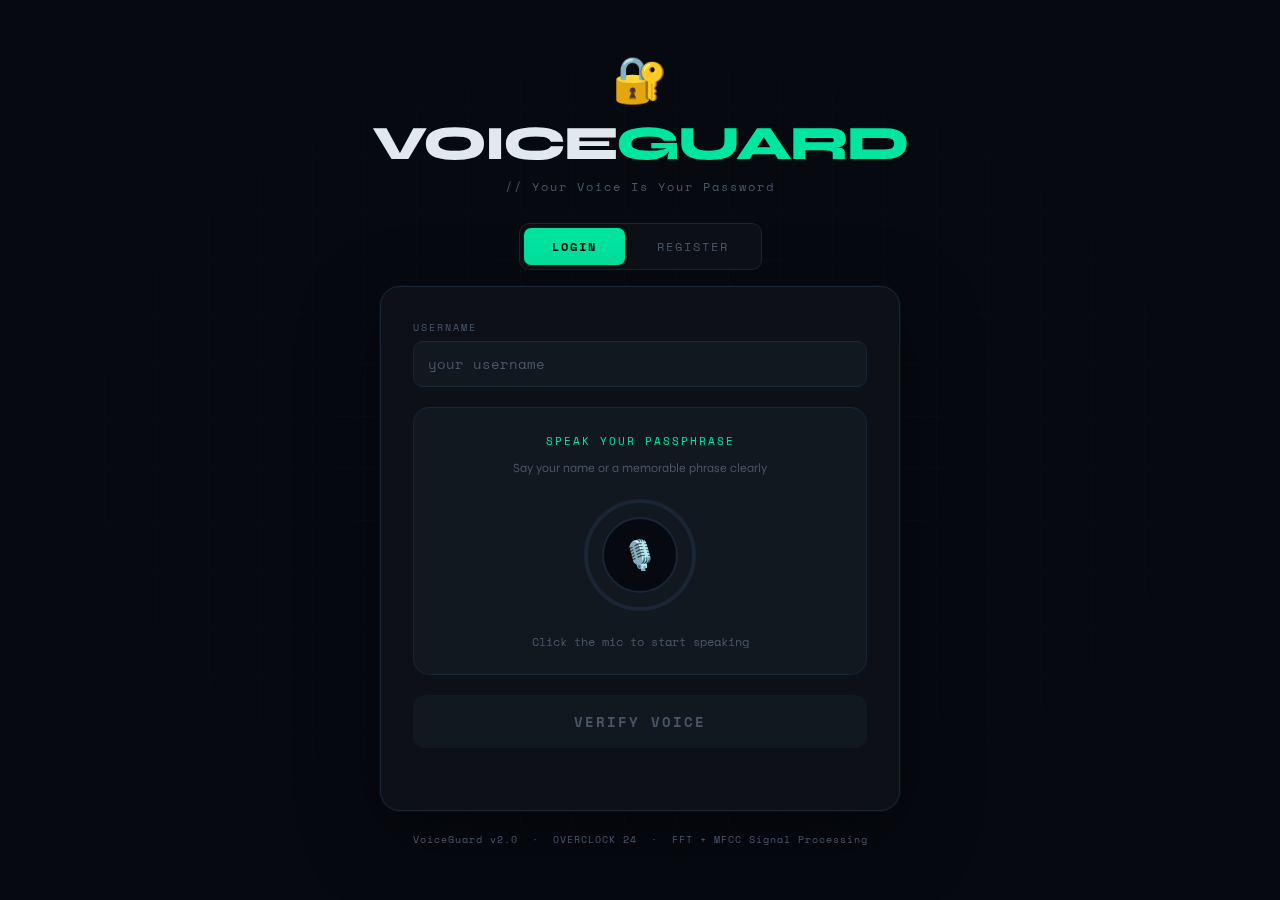
<file: login_preview.html>
<!DOCTYPE html>
<html lang="en">
<head>
  <meta charset="UTF-8"/>
  <meta name="viewport" content="width=device-width, initial-scale=1.0"/>
  <title>VoiceGuard — Voice Login</title>
  <link rel="preconnect" href="https://fonts.googleapis.com"/>
  <link href="https://fonts.googleapis.com/css2?family=Space+Mono:wght@400;700&family=Syne:wght@400;600;800&display=swap" rel="stylesheet"/>
  <style>
    *,*::before,*::after{margin:0;padding:0;box-sizing:border-box}
    :root{
      --bg:#060910;--surface:#0d1117;--s2:#111820;--border:#1a2535;
      --green:#00e5a0;--g10:#00e5a010;--g20:#00e5a020;--g40:#00e5a040;
      --red:#ff4560;--text:#e2e8f0;--muted:#4a5568;
      --mono:'Space Mono',monospace;--sans:'Syne',sans-serif
    }
    html,body{height:100%;background:var(--bg);color:var(--text);font-family:var(--sans);overflow-x:hidden}
    .grid-bg{position:fixed;inset:0;z-index:0;
      background:linear-gradient(var(--border) 1px,transparent 1px),linear-gradient(90deg,var(--border) 1px,transparent 1px);
      background-size:52px 52px;
      mask-image:radial-gradient(ellipse 70% 70% at 50% 50%,black,transparent);
      -webkit-mask-image:radial-gradient(ellipse 70% 70% at 50% 50%,black,transparent);
      opacity:.2}
    .particles{position:fixed;inset:0;z-index:0;pointer-events:none}
    .particle{position:absolute;width:2px;height:2px;background:var(--green);border-radius:50%;opacity:0;animation:floatUp linear infinite}
    @keyframes floatUp{0%{opacity:0;transform:translateY(0) scale(1)}10%{opacity:.6}90%{opacity:.3}100%{opacity:0;transform:translateY(-100vh) scale(.3)}}
    .login-wrap{position:relative;z-index:1;min-height:100vh;display:flex;flex-direction:column;align-items:center;justify-content:center;padding:40px 20px}
    .logo-block{text-align:center;margin-bottom:28px;animation:fadeDown .6s ease both}
    .logo-icon{font-size:2.8rem;margin-bottom:8px;animation:glow 3s ease-in-out infinite;display:block}
    @keyframes glow{0%,100%{filter:drop-shadow(0 0 16px var(--green))}50%{filter:drop-shadow(0 0 32px var(--green))}}
    .logo-block h1{font-size:3rem;font-weight:800;letter-spacing:-2px;color:var(--text)}
    .logo-block h1 span{color:var(--green)}
    .tagline{font-family:var(--mono);font-size:.75rem;color:var(--muted);letter-spacing:2px;margin-top:6px}
    @keyframes fadeDown{from{opacity:0;transform:translateY(-16px)}to{opacity:1;transform:translateY(0)}}
    .mode-toggle{display:flex;gap:4px;background:var(--surface);border:1px solid var(--border);border-radius:10px;padding:4px;margin-bottom:16px;animation:fadeDown .6s .1s ease both}
    .mode-btn{flex:1;padding:10px 28px;border:none;border-radius:7px;background:transparent;color:var(--muted);font-family:var(--mono);font-size:.75rem;letter-spacing:2px;cursor:pointer;transition:all .2s}
    .mode-btn.active{background:var(--green);color:#000;font-weight:700}
    .mode-btn:not(.active):hover{color:var(--text);background:var(--s2)}
    .card{width:100%;max-width:520px;background:var(--surface);border:1px solid var(--border);border-radius:20px;padding:32px;animation:fadeDown .6s .15s ease both;box-shadow:0 24px 80px #00000060,0 0 0 1px var(--g10)}
    .form-section{display:flex;flex-direction:column;gap:20px}
    .form-section.hidden{display:none}
    .field{display:flex;flex-direction:column;gap:6px}
    .field-row{display:grid;grid-template-columns:1fr 1fr;gap:12px}
    .field label{font-family:var(--mono);font-size:.65rem;letter-spacing:2px;color:var(--muted);text-transform:uppercase}
    .field input{background:var(--s2);border:1px solid var(--border);border-radius:10px;padding:12px 14px;color:var(--text);font-family:var(--mono);font-size:.85rem;outline:none;transition:border-color .2s}
    .field input:focus{border-color:var(--green)}
    .field input::placeholder{color:var(--muted)}
    .voice-section{display:flex;flex-direction:column;align-items:center;gap:10px;padding:24px;background:var(--s2);border:1px solid var(--border);border-radius:16px}
    .voice-label{font-family:var(--mono);font-size:.7rem;letter-spacing:2px;color:var(--green)}
    .voice-hint{font-size:.78rem;color:var(--muted);text-align:center;max-width:280px;line-height:1.5}
    .mic-ring{position:relative;width:120px;height:120px;display:flex;align-items:center;justify-content:center;margin:8px 0}
    .ring-svg{position:absolute;inset:0;width:100%;height:100%;transform:rotate(-90deg)}
    .ring-track{fill:none;stroke:var(--border);stroke-width:4}
    .ring-fill{fill:none;stroke:var(--green);stroke-width:4;stroke-linecap:round;stroke-dasharray:339.3;stroke-dashoffset:339.3;transition:stroke-dashoffset .1s linear}
    .mic-btn{width:76px;height:76px;border-radius:50%;background:var(--bg);border:2px solid var(--border);cursor:pointer;transition:all .25s;display:flex;align-items:center;justify-content:center;position:relative;z-index:1}
    .mic-btn:hover{border-color:var(--green);background:var(--g10)}
    .mic-btn.recording{background:#1a0000;border-color:var(--red);animation:micPulse 1s ease-in-out infinite}
    .mic-btn.recorded{background:var(--g10);border-color:var(--green)}
    @keyframes micPulse{0%,100%{box-shadow:0 0 0 0 rgba(255,69,96,.4)}50%{box-shadow:0 0 0 14px rgba(255,69,96,0)}}
    .mic-icon{font-size:1.8rem}
    .rec-status{font-family:var(--mono);font-size:.72rem;color:var(--muted);text-align:center}
    .wavebar{width:100%;height:40px;border-radius:6px;display:none}
    .submit-btn{width:100%;padding:16px;background:var(--green);color:#000;border:none;border-radius:12px;font-family:var(--mono);font-size:.9rem;font-weight:700;letter-spacing:2px;cursor:pointer;transition:all .2s;text-transform:uppercase}
    .submit-btn:hover:not(:disabled){transform:translateY(-1px);box-shadow:0 8px 28px var(--g40)}
    .submit-btn:disabled{background:var(--s2);color:var(--muted);cursor:not-allowed}
    .result-area{min-height:10px}
    .result-card{padding:18px 20px;border-radius:12px;border:1px solid;animation:popIn .35s cubic-bezier(.175,.885,.32,1.275) both}
    @keyframes popIn{from{opacity:0;transform:scale(.94)}to{opacity:1;transform:scale(1)}}
    .result-card.success{background:#0a1a10;border-color:#00e5a060}
    .result-card.error{background:#1a080a;border-color:#ff456060}
    .result-card .verdict{font-family:var(--mono);font-size:1rem;font-weight:700;margin-bottom:8px}
    .result-card.success .verdict{color:var(--green)}
    .result-card.error .verdict{color:var(--red)}
    .result-card .sub{font-size:.8rem;color:var(--muted);font-family:var(--mono)}
    .conf-bar{height:4px;background:var(--border);border-radius:2px;margin-top:10px;overflow:hidden}
    .conf-fill{height:100%;border-radius:2px;transition:width .8s ease}
    .success .conf-fill{background:var(--green)}
    .error .conf-fill{background:var(--red)}
    .spinner{display:inline-block;width:14px;height:14px;border:2px solid var(--border);border-top-color:var(--green);border-radius:50%;animation:spin .7s linear infinite;margin-right:8px;vertical-align:middle}
    @keyframes spin{to{transform:rotate(360deg)}}
    .footer-note{margin-top:20px;font-family:var(--mono);font-size:.65rem;color:var(--muted);letter-spacing:1px;animation:fadeDown .6s .3s ease both;text-align:center}
    @media(max-width:480px){.card{padding:20px}.field-row{grid-template-columns:1fr}.logo-block h1{font-size:2.2rem}}
  </style>
</head>
<body>
  <div class="grid-bg"></div>
  <div class="particles" id="particles"></div>
  <div class="login-wrap">
    <div class="logo-block">
      <span class="logo-icon">🔐</span>
      <h1>VOICE<span>GUARD</span></h1>
      <p class="tagline">// Your Voice Is Your Password</p>
    </div>
    <div class="mode-toggle">
      <button class="mode-btn active" id="btnLogin" onclick="setMode('login')">LOGIN</button>
      <button class="mode-btn" id="btnRegister" onclick="setMode('register')">REGISTER</button>
    </div>
    <div class="card">
      <!-- LOGIN -->
      <div class="form-section" id="sectionLogin">
        <div class="field">
          <label>Username</label>
          <input type="text" id="loginUsername" placeholder="your username" autocomplete="off"/>
        </div>
        <div class="voice-section">
          <p class="voice-label">SPEAK YOUR PASSPHRASE</p>
          <p class="voice-hint">Say your name or a memorable phrase clearly</p>
          <div class="mic-ring">
            <button class="mic-btn" id="loginMicBtn" onclick="toggleRecord('login')">
              <span class="mic-icon" id="loginMicIcon">🎙️</span>
            </button>
            <svg class="ring-svg" viewBox="0 0 120 120">
              <circle class="ring-track" cx="60" cy="60" r="54"/>
              <circle class="ring-fill" id="loginRingFill" cx="60" cy="60" r="54"/>
            </svg>
          </div>
          <p class="rec-status" id="loginStatus">Click the mic to start speaking</p>
          <canvas class="wavebar" id="loginWave"></canvas>
        </div>
        <button class="submit-btn" id="loginSubmit" onclick="submitLogin()" disabled>VERIFY VOICE</button>
        <div class="result-area" id="loginResult"></div>
      </div>
      <!-- REGISTER -->
      <div class="form-section hidden" id="sectionRegister">
        <div class="field-row">
          <div class="field">
            <label>Username</label>
            <input type="text" id="regUsername" placeholder="choose a username" autocomplete="off"/>
          </div>
          <div class="field">
            <label>Display Name</label>
            <input type="text" id="regDisplayName" placeholder="your name" autocomplete="off"/>
          </div>
        </div>
        <div class="voice-section">
          <p class="voice-label">RECORD YOUR VOICE</p>
          <p class="voice-hint">Speak clearly for 3–5 seconds. This becomes your biometric key.</p>
          <div class="mic-ring">
            <button class="mic-btn" id="registerMicBtn" onclick="toggleRecord('register')">
              <span class="mic-icon" id="registerMicIcon">🎙️</span>
            </button>
            <svg class="ring-svg" viewBox="0 0 120 120">
              <circle class="ring-track" cx="60" cy="60" r="54"/>
              <circle class="ring-fill" id="registerRingFill" cx="60" cy="60" r="54"/>
            </svg>
          </div>
          <p class="rec-status" id="registerStatus">Click the mic to record your voice</p>
          <canvas class="wavebar" id="registerWave"></canvas>
        </div>
        <button class="submit-btn" id="registerSubmit" onclick="submitRegister()" disabled>REGISTER VOICE</button>
        <div class="result-area" id="registerResult"></div>
      </div>
    </div>
    <p class="footer-note">VoiceGuard v2.0 &nbsp;·&nbsp; OVERCLOCK 24 &nbsp;·&nbsp; FFT + MFCC Signal Processing</p>
  </div>

  <script>
    const MAX_SECONDS = 6;
    const state = {
      login:    { recorder: null, chunks: [], blob: null, recording: false, timer: null, elapsed: 0, audioCtx: null },
      register: { recorder: null, chunks: [], blob: null, recording: false, timer: null, elapsed: 0, audioCtx: null }
    };

    // Redirect if already logged in
    if (localStorage.getItem('vg_token')) window.location.replace('/');

    // Generate floating particles
    (function() {
      const c = document.getElementById('particles');
      for (let i = 0; i < 30; i++) {
        const p = document.createElement('div');
        p.className = 'particle';
        p.style.cssText = `left:${Math.random()*100}%;bottom:${Math.random()*-20}%;` +
          `animation-duration:${4+Math.random()*8}s;animation-delay:${Math.random()*6}s;` +
          `width:${1+Math.random()*2}px;height:${1+Math.random()*2}px;`;
        c.appendChild(p);
      }
    })();

    function setMode(m) {
      document.getElementById('sectionLogin').classList.toggle('hidden', m !== 'login');
      document.getElementById('sectionRegister').classList.toggle('hidden', m !== 'register');
      document.getElementById('btnLogin').classList.toggle('active', m === 'login');
      document.getElementById('btnRegister').classList.toggle('active', m === 'register');
    }

    async function toggleRecord(m) {
      state[m].recording ? stopRecording(m) : await startRecording(m);
    }

    async function startRecording(m) {
      const s = state[m];
      try {
        const stream = await navigator.mediaDevices.getUserMedia({ audio: true });
        s.chunks = []; s.blob = null; s.elapsed = 0;

        // Determine supported mimeType
        const mimeType = MediaRecorder.isTypeSupported('audio/webm;codecs=opus')
          ? 'audio/webm;codecs=opus'
          : MediaRecorder.isTypeSupported('audio/webm') ? 'audio/webm' : '';
        const opts = mimeType ? { mimeType } : {};

        s.recorder = new MediaRecorder(stream, opts);
        s.recorder.ondataavailable = e => { if (e.data && e.data.size > 0) s.chunks.push(e.data); };
        s.recorder.onstop = () => {
          s.blob = new Blob(s.chunks, { type: s.recorder.mimeType || 'audio/webm' });
          stream.getTracks().forEach(t => t.stop());
          if (s.audioCtx) { s.audioCtx.close(); s.audioCtx = null; }
          onDone(m);
        };
        s.recorder.start(100);
        s.recording = true;
        setUI(m, true);
        drawWave(m, stream);
        s.timer = setInterval(() => {
          s.elapsed += 0.1;
          updateRing(m, s.elapsed / MAX_SECONDS);
          document.getElementById(m + 'Status').textContent = `🔴 Recording… ${s.elapsed.toFixed(1)}s`;
          if (s.elapsed >= MAX_SECONDS) stopRecording(m);
        }, 100);
      } catch (err) {
        setStatus(m, '❌ Mic access denied. Allow microphone in browser settings.', 'red');
      }
    }

    function stopRecording(m) {
      const s = state[m];
      if (!s.recording) return;
      s.recording = false;
      clearInterval(s.timer);
      if (s.recorder && s.recorder.state !== 'inactive') s.recorder.stop();
      setUI(m, false);
    }

    function onDone(m) {
      setStatus(m, `✅ ${state[m].elapsed.toFixed(1)}s recorded — ready to submit`, 'green');
      document.getElementById(m + 'MicBtn').classList.add('recorded');
      document.getElementById(m + 'MicIcon').textContent = '✅';
      const submitId = m === 'login' ? 'loginSubmit' : 'registerSubmit';
      document.getElementById(submitId).disabled = false;
      updateRing(m, 1);
      // hide canvas
      document.getElementById(m + 'Wave').style.display = 'none';
    }

    function drawWave(m, stream) {
      const canvas = document.getElementById(m + 'Wave');
      canvas.style.display = 'block';
      canvas.width = canvas.offsetWidth || 300;
      canvas.height = 40;
      const ctx = canvas.getContext('2d');
      try {
        const ac = new (window.AudioContext || window.webkitAudioContext)();
        state[m].audioCtx = ac;
        const src = ac.createMediaStreamSource(stream);
        const ana = ac.createAnalyser();
        ana.fftSize = 64;
        src.connect(ana);
        const data = new Uint8Array(ana.frequencyBinCount);
        function draw() {
          if (!state[m].recording) { ctx.clearRect(0, 0, canvas.width, canvas.height); return; }
          requestAnimationFrame(draw);
          ana.getByteFrequencyData(data);
          canvas.width = canvas.offsetWidth || 300;
          ctx.clearRect(0, 0, canvas.width, canvas.height);
          const bw = canvas.width / data.length;
          data.forEach((v, i) => {
            const h = (v / 255) * canvas.height;
            const g = ctx.createLinearGradient(0, canvas.height - h, 0, canvas.height);
            g.addColorStop(0, '#00e5a0');
            g.addColorStop(1, '#00e5a030');
            ctx.fillStyle = g;
            ctx.fillRect(i * bw, canvas.height - h, bw - 1, h);
          });
        }
        draw();
      } catch(e) { /* AudioContext not available */ }
    }

    function updateRing(m, pct) {
      const fill = document.getElementById(m + 'RingFill');
      if (fill) fill.style.strokeDashoffset = 339.3 * (1 - Math.min(pct, 1));
    }

    function setUI(m, rec) {
      const btn = document.getElementById(m + 'MicBtn');
      btn.classList.toggle('recording', rec);
      if (!rec) btn.classList.remove('recorded');
      document.getElementById(m + 'MicIcon').textContent = rec ? '⏹️' : '🎙️';
    }

    function setStatus(m, text, col = 'muted') {
      const el = document.getElementById(m + 'Status');
      el.textContent = text;
      el.style.color = col === 'green' ? 'var(--green)' : col === 'red' ? 'var(--red)' : 'var(--muted)';
    }

    function setResult(m, html) {
      document.getElementById(m + 'Result').innerHTML = html;
    }

    function errCard(msg, conf = 0) {
      return `<div class="result-card error">
        <div class="verdict">❌ ${msg}</div>
        ${conf ? `<div class="conf-bar"><div class="conf-fill" style="width:${conf}%"></div></div>` : ''}
      </div>`;
    }

    async function submitLogin() {
      const username = (document.getElementById('loginUsername').value || '').trim().toLowerCase();
      const blob = state.login.blob;
      if (!username) { setResult('login', errCard('Please enter your username.')); return; }
      if (!blob) { setResult('login', errCard('Please record your voice first.')); return; }
      const btn = document.getElementById('loginSubmit');
      btn.disabled = true;
      btn.innerHTML = '<span class="spinner"></span>VERIFYING…';
      const fd = new FormData();
      fd.append('username', username);
      fd.append('audio', blob, 'voice.webm');
      try {
        const res = await fetch('/login', { method: 'POST', body: fd });
        const data = await res.json();
        if (data.matched) {
          localStorage.setItem('vg_token', data.token);
          localStorage.setItem('vg_user', data.username);
          localStorage.setItem('vg_display', data.display_name);
          setResult('login', `<div class="result-card success">
            <div class="verdict">✅ VOICE VERIFIED</div>
            <div class="sub">Welcome back, ${data.display_name} · Match: ${data.confidence}%</div>
            <div class="conf-bar"><div class="conf-fill" style="width:${data.confidence}%"></div></div>
          </div>`);
          setTimeout(() => window.location.replace('/'), 1200);
        } else {
          setResult('login', errCard(data.error || 'Voice not recognised. Try again.', data.confidence || 0));
          btn.disabled = false;
          btn.textContent = 'VERIFY VOICE';
        }
      } catch (e) {
        setResult('login', errCard('Cannot reach server. Make sure Flask is running.'));
        btn.disabled = false;
        btn.textContent = 'VERIFY VOICE';
      }
    }

    async function submitRegister() {
      const username = (document.getElementById('regUsername').value || '').trim().toLowerCase();
      const displayName = (document.getElementById('regDisplayName').value || '').trim();
      const blob = state.register.blob;
      if (!username) { setResult('register', errCard('Please enter a username.')); return; }
      if (!blob) { setResult('register', errCard('Please record your voice first.')); return; }
      const btn = document.getElementById('registerSubmit');
      btn.disabled = true;
      btn.innerHTML = '<span class="spinner"></span>REGISTERING…';
      const fd = new FormData();
      fd.append('username', username);
      fd.append('display_name', displayName || username);
      fd.append('audio', blob, 'voice.webm');
      try {
        const res = await fetch('/register', { method: 'POST', body: fd });
        const data = await res.json();
        if (data.success) {
          localStorage.setItem('vg_token', data.token);
          localStorage.setItem('vg_user', data.username);
          localStorage.setItem('vg_display', data.display_name);
          setResult('register', `<div class="result-card success">
            <div class="verdict">✅ VOICE REGISTERED</div>
            <div class="sub">${data.message}</div>
            <div class="conf-bar"><div class="conf-fill" style="width:100%"></div></div>
          </div>`);
          setTimeout(() => window.location.replace('/'), 1400);
        } else {
          setResult('register', errCard(data.error || 'Registration failed.'));
          btn.disabled = false;
          btn.textContent = 'REGISTER VOICE';
        }
      } catch (e) {
        setResult('register', errCard('Cannot reach server. Make sure Flask is running.'));
        btn.disabled = false;
        btn.textContent = 'REGISTER VOICE';
      }
    }
  </script>
</body>
</html>
</file>
